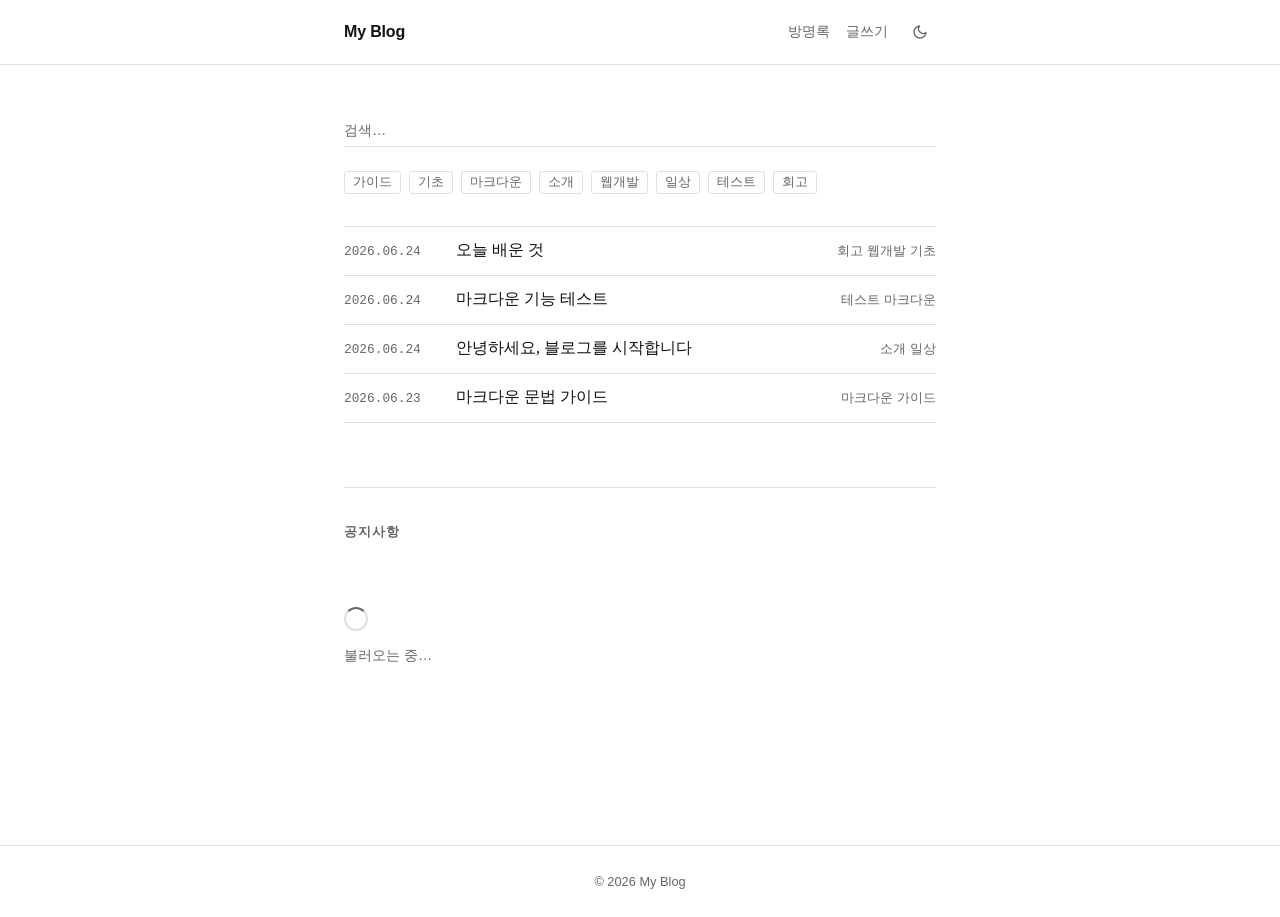
<file: index.html>
<!DOCTYPE html>
<html lang="ko">
<head>
  <meta charset="UTF-8">
  <meta name="viewport" content="width=device-width, initial-scale=1.0">
  <title>My Blog</title>
  <link rel="stylesheet" href="css/base.css">
  <link rel="stylesheet" href="css/layout.css">
  <link rel="stylesheet" href="css/components.css">
  <link rel="stylesheet" href="css/announcements.css">
</head>
<body>

  <header class="site-header">
    <div class="header-inner">
      <a href="index.html" class="site-title">My Blog</a>
      <div class="header-actions">
        <a href="guestbook.html" class="header-link">방명록</a>
        <a href="write.html" class="header-link">글쓰기</a>
        <button id="theme-toggle" class="theme-toggle" aria-label="테마 전환"></button>
      </div>
    </div>
  </header>

  <main>
    <div class="page-container">

      <div class="search-box">
        <input
          id="search-input"
          class="search-input"
          type="search"
          placeholder="검색…"
          autocomplete="off"
          spellcheck="false"
        >
      </div>

      <div id="tag-filter" class="tag-filter"></div>

      <div id="post-list">
        <div class="state-loading">
          <div class="spinner"></div>
          불러오는 중…
        </div>
      </div>

      <section class="announcements" id="announcements">
        <h2 class="announcements-title">공지사항</h2>
        <div id="ann-list">
          <div class="state-loading">
            <div class="spinner"></div>
            불러오는 중…
          </div>
        </div>
        <nav class="ann-pager" id="ann-pager" aria-label="공지사항 페이지"></nav>
      </section>

    </div>
  </main>

  <footer class="site-footer">
    © 2026 My Blog
  </footer>

  <script type="module" src="js/main.js"></script>
  <script type="module" src="js/announcements.js"></script>
</body>
</html>
</file>
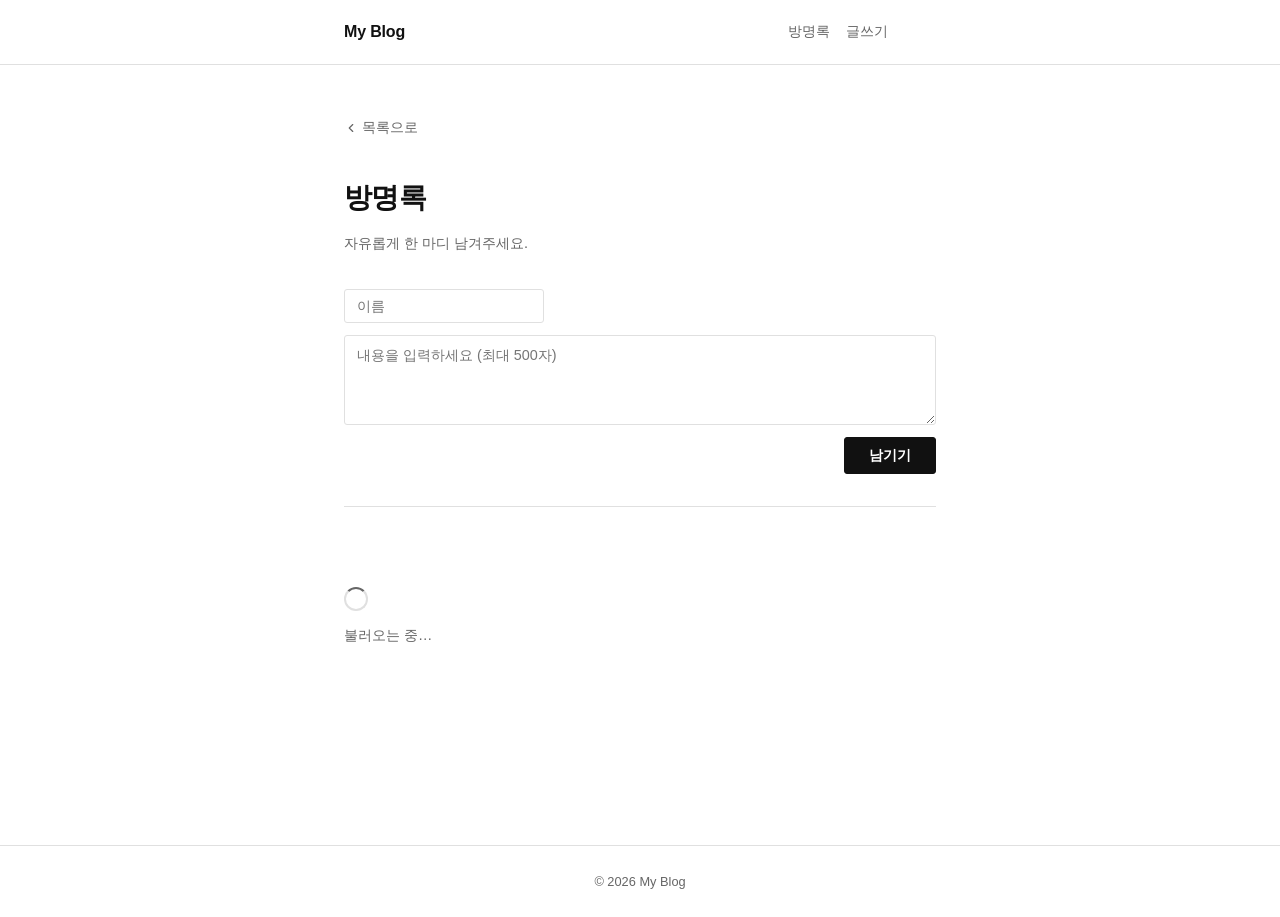
<file: guestbook.html>
<!DOCTYPE html>
<html lang="ko">
<head>
  <meta charset="UTF-8">
  <meta name="viewport" content="width=device-width, initial-scale=1.0">
  <title>방명록 — My Blog</title>
  <link rel="stylesheet" href="css/base.css">
  <link rel="stylesheet" href="css/layout.css">
  <link rel="stylesheet" href="css/components.css">
  <link rel="stylesheet" href="css/guestbook.css">
</head>
<body>

  <header class="site-header">
    <div class="header-inner">
      <a href="index.html" class="site-title">My Blog</a>
      <div class="header-actions">
        <a href="guestbook.html" class="header-link">방명록</a>
        <a href="write.html" class="header-link">글쓰기</a>
        <button id="theme-toggle" class="theme-toggle" aria-label="테마 전환"></button>
      </div>
    </div>
  </header>

  <main>
    <div class="page-container">

      <a href="index.html" class="back-link">
        <svg viewBox="0 0 24 24"><polyline points="15 18 9 12 15 6"/></svg>
        목록으로
      </a>

      <h1 style="font-size:1.75rem; font-weight:700; letter-spacing:-0.02em; margin-bottom:var(--space-2);">방명록</h1>
      <p style="color:var(--color-text-muted); font-family:var(--font-sans); font-size:var(--font-size-sm); margin-bottom:var(--space-8);">
        자유롭게 한 마디 남겨주세요.
      </p>

      <form class="gb-form" id="gb-form">
        <div class="gb-name-field">
          <input id="gb-name" type="text" placeholder="이름" maxlength="40" autocomplete="off">
        </div>
        <textarea id="gb-message" placeholder="내용을 입력하세요 (최대 500자)" maxlength="500"></textarea>
        <div class="gb-form-row">
          <span class="gb-status" id="gb-status"></span>
          <button type="submit" class="gb-submit" id="gb-submit">남기기</button>
        </div>
      </form>

      <div id="gb-list">
        <div class="state-loading">
          <div class="spinner"></div>
          불러오는 중…
        </div>
      </div>

    </div>
  </main>

  <footer class="site-footer">
    © 2026 My Blog
  </footer>

  <script type="module" src="js/guestbook.js"></script>
</body>
</html>
</file>
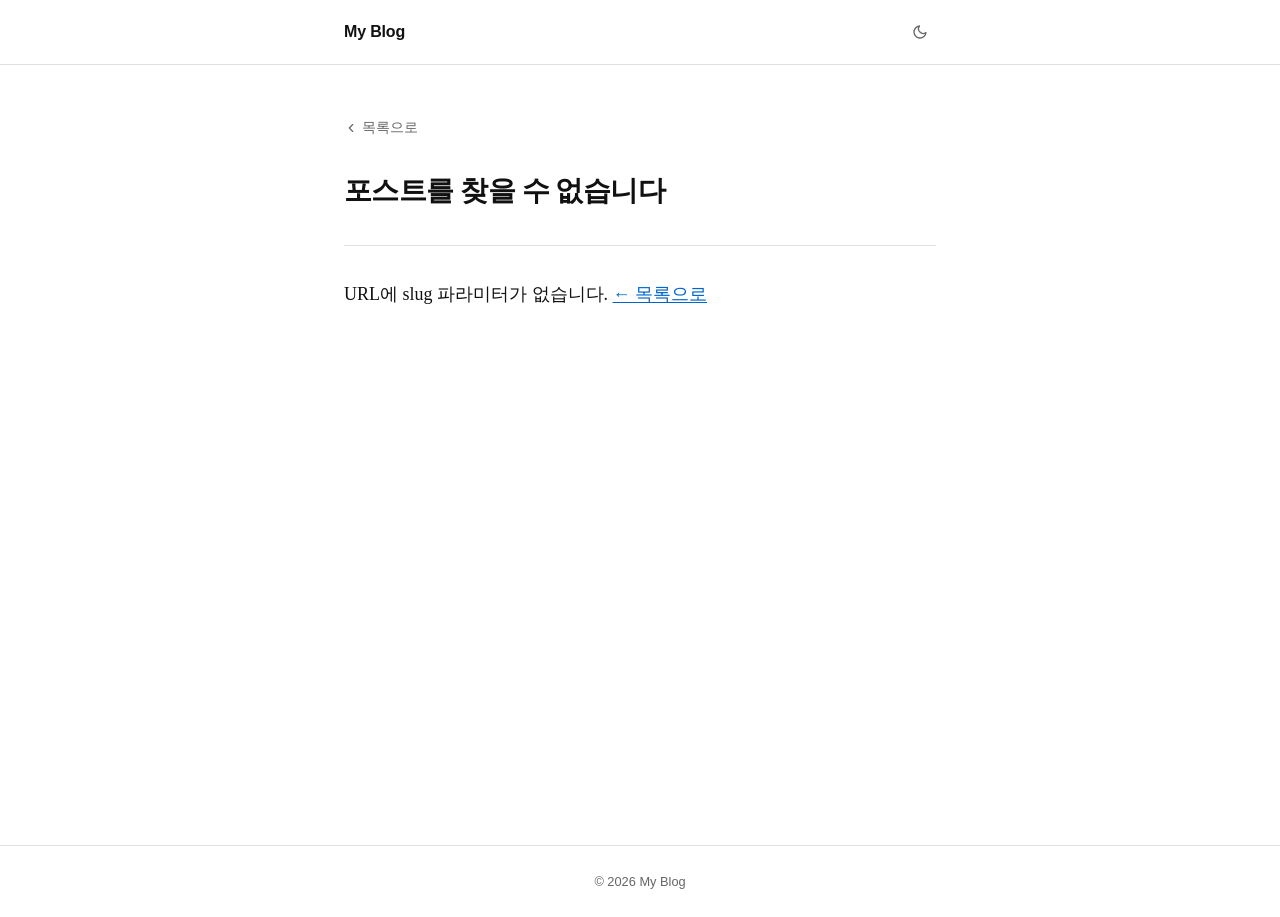
<file: post.html>
<!DOCTYPE html>
<html lang="ko">
<head>
  <meta charset="UTF-8">
  <meta name="viewport" content="width=device-width, initial-scale=1.0">
  <title>My Blog</title>
  <link rel="stylesheet" href="css/base.css">
  <link rel="stylesheet" href="css/layout.css">
  <link rel="stylesheet" href="css/components.css">
  <link rel="stylesheet" href="css/post.css">
</head>
<body>

  <div class="progress-bar" id="progress-bar"></div>

  <header class="site-header">
    <div class="header-inner">
      <a href="index.html" class="site-title">My Blog</a>
      <button id="theme-toggle" class="theme-toggle" aria-label="테마 전환"></button>
    </div>
  </header>

  <main>
    <div class="page-container">

      <a href="index.html" class="back-link">
        <svg viewBox="0 0 24 24"><polyline points="15 18 9 12 15 6"/></svg>
        목록으로
      </a>

      <article>
        <header class="post-header">
          <h1 id="post-title"> </h1>
          <div class="post-header-meta" id="post-meta"></div>
        </header>

        <div id="toc-wrap"></div>

        <div class="post-body" id="post-body">
          <div class="state-loading">
            <div class="spinner"></div>
            불러오는 중…
          </div>
        </div>
      </article>

    </div>
  </main>

  <footer class="site-footer">
    © 2026 My Blog
  </footer>

  <script type="module" src="js/post.js"></script>
</body>
</html>
</file>
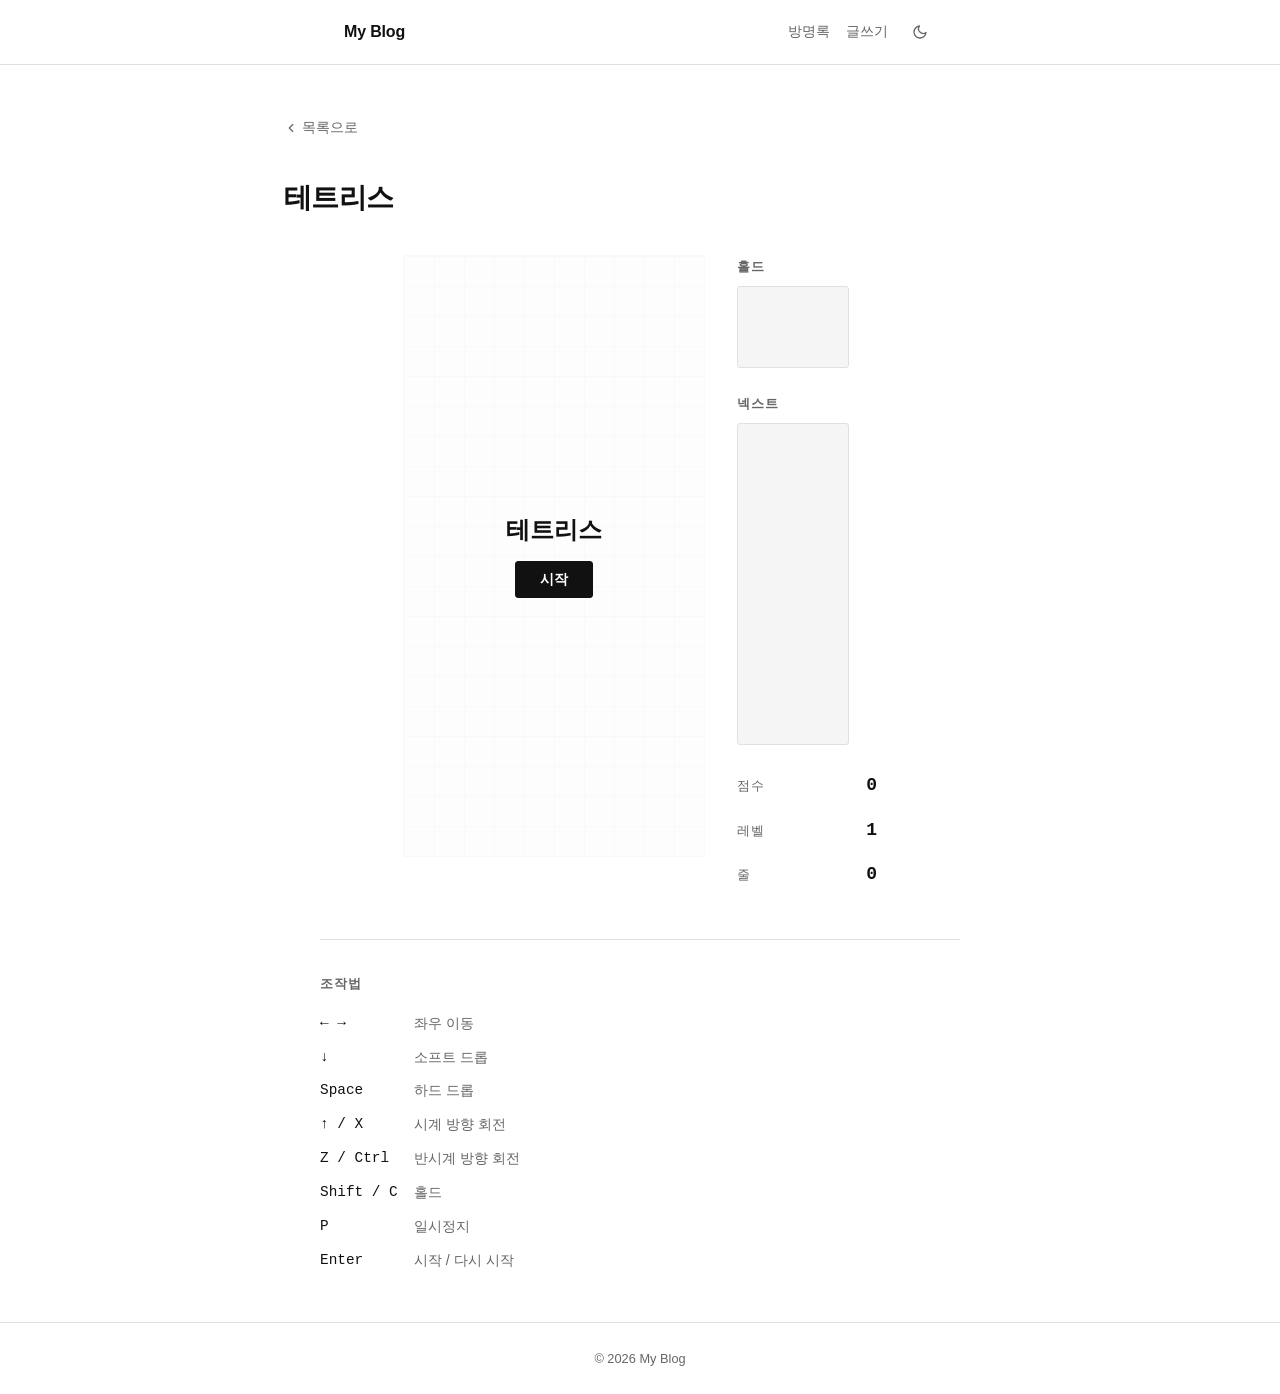
<file: tetris.html>
<!DOCTYPE html>
<html lang="ko">
<head>
  <meta charset="UTF-8">
  <meta name="viewport" content="width=device-width, initial-scale=1.0">
  <title>테트리스 — My Blog</title>
  <link rel="stylesheet" href="css/base.css">
  <link rel="stylesheet" href="css/layout.css">
  <link rel="stylesheet" href="css/components.css">
  <link rel="stylesheet" href="css/tetris.css">
</head>
<body>

  <header class="site-header">
    <div class="header-inner">
      <a href="index.html" class="site-title">My Blog</a>
      <div class="header-actions">
        <a href="guestbook.html" class="header-link">방명록</a>
        <a href="write.html" class="header-link">글쓰기</a>
        <button id="theme-toggle" class="theme-toggle" aria-label="테마 전환"></button>
      </div>
    </div>
  </header>

  <main>
    <div class="page-container" style="max-width: 760px;">

      <a href="index.html" class="back-link">
        <svg viewBox="0 0 24 24"><polyline points="15 18 9 12 15 6"/></svg>
        목록으로
      </a>

      <h1 style="font-size:1.75rem; font-weight:700; letter-spacing:-0.02em; margin-bottom:var(--space-8);">테트리스</h1>

      <div class="tetris-wrap">
        <div class="tetris-board-area">
          <canvas id="board"></canvas>
          <div class="tetris-overlay" id="overlay">
            <div class="tetris-overlay-text" id="overlay-text">테트리스</div>
            <button class="tetris-btn" id="start-btn">시작</button>
          </div>
        </div>

        <aside class="tetris-side">
          <div>
            <div class="tetris-panel-title">홀드</div>
            <canvas id="hold" width="110" height="80"></canvas>
          </div>
          <div>
            <div class="tetris-panel-title">넥스트</div>
            <canvas id="next" width="110" height="320"></canvas>
          </div>
          <div class="tetris-stats">
            <div class="tetris-stat">
              <span class="tetris-stat-label">점수</span>
              <span class="tetris-stat-value" id="score">0</span>
            </div>
            <div class="tetris-stat">
              <span class="tetris-stat-label">레벨</span>
              <span class="tetris-stat-value" id="level">1</span>
            </div>
            <div class="tetris-stat">
              <span class="tetris-stat-label">줄</span>
              <span class="tetris-stat-value" id="lines">0</span>
            </div>
          </div>
        </aside>
      </div>

      <section class="tetris-controls">
        <h2>조작법</h2>
        <dl>
          <dt>← →</dt><dd>좌우 이동</dd>
          <dt>↓</dt><dd>소프트 드롭</dd>
          <dt>Space</dt><dd>하드 드롭</dd>
          <dt>↑ / X</dt><dd>시계 방향 회전</dd>
          <dt>Z / Ctrl</dt><dd>반시계 방향 회전</dd>
          <dt>Shift / C</dt><dd>홀드</dd>
          <dt>P</dt><dd>일시정지</dd>
          <dt>Enter</dt><dd>시작 / 다시 시작</dd>
        </dl>
      </section>

    </div>
  </main>

  <footer class="site-footer">
    © 2026 My Blog
  </footer>

  <script type="module" src="js/tetris.js"></script>
</body>
</html>
</file>
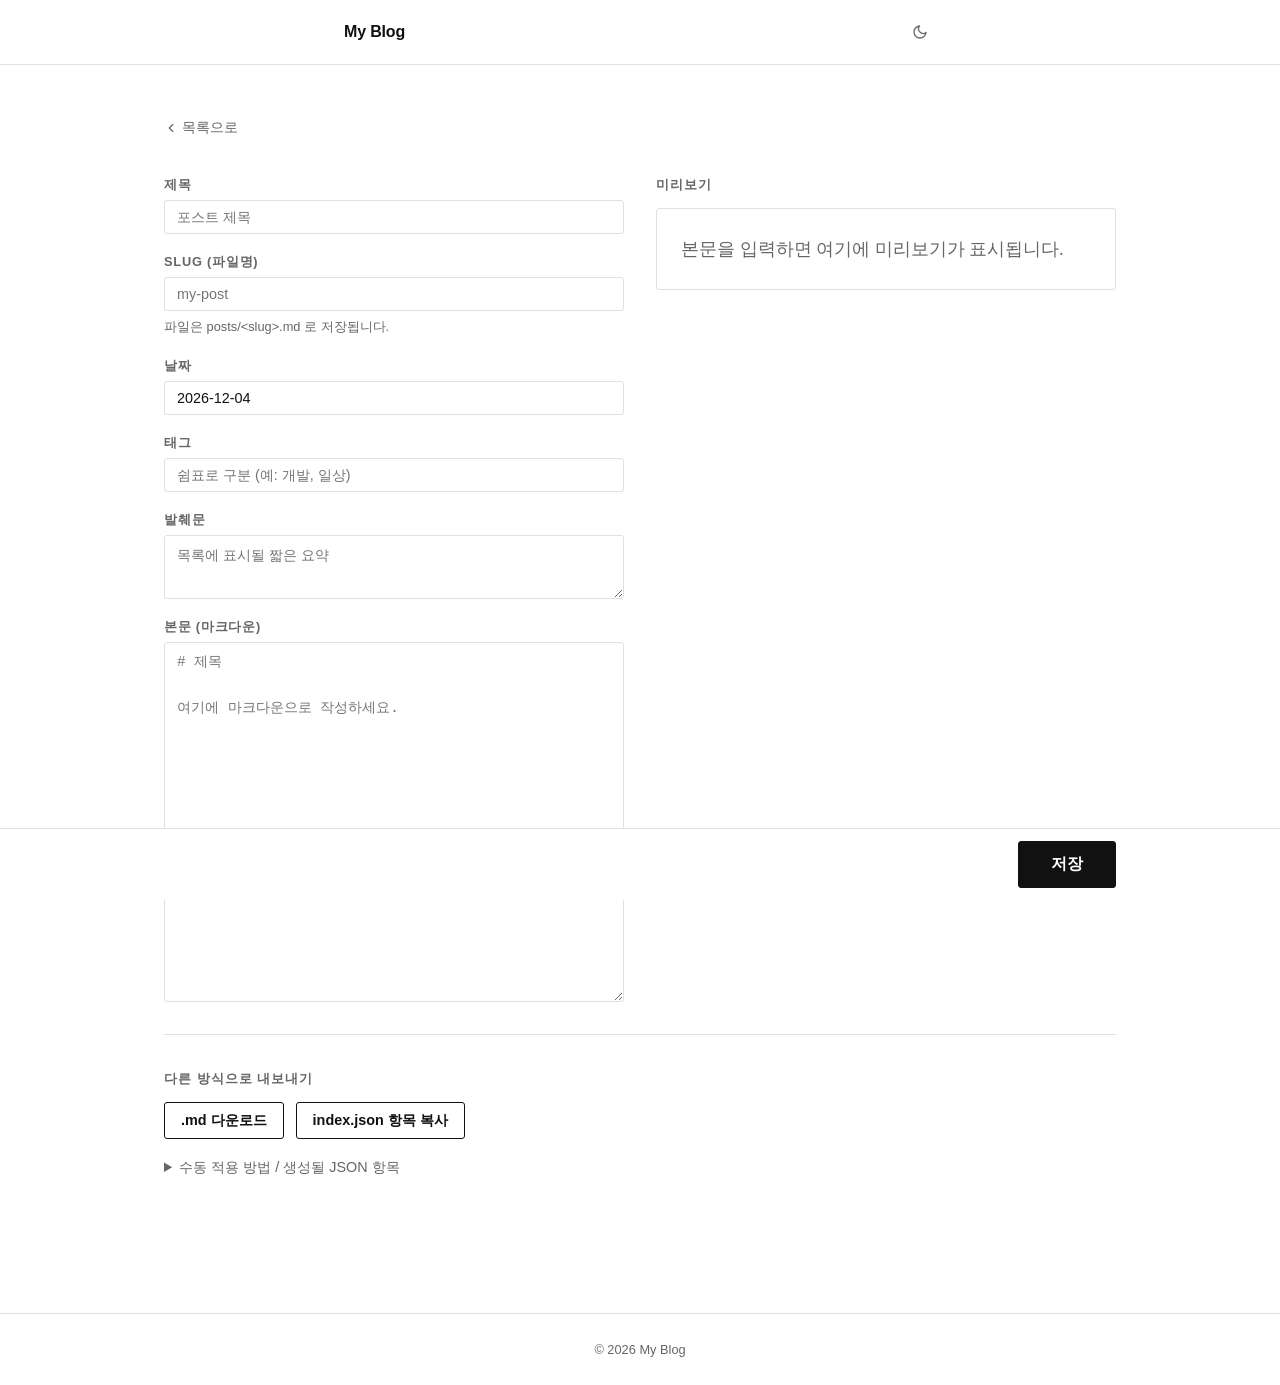
<file: write.html>
<!DOCTYPE html>
<html lang="ko">
<head>
  <meta charset="UTF-8">
  <meta name="viewport" content="width=device-width, initial-scale=1.0">
  <title>글쓰기 — My Blog</title>
  <link rel="stylesheet" href="css/base.css">
  <link rel="stylesheet" href="css/layout.css">
  <link rel="stylesheet" href="css/components.css">
  <link rel="stylesheet" href="css/post.css">
  <link rel="stylesheet" href="css/write.css">
</head>
<body>

  <header class="site-header">
    <div class="header-inner">
      <a href="index.html" class="site-title">My Blog</a>
      <button id="theme-toggle" class="theme-toggle" aria-label="테마 전환"></button>
    </div>
  </header>

  <main>
    <div class="page-container" style="max-width: 1000px;">

      <a href="index.html" class="back-link">
        <svg viewBox="0 0 24 24"><polyline points="15 18 9 12 15 6"/></svg>
        목록으로
      </a>

      <div class="write-layout">

        <form class="write-form" id="write-form" onsubmit="return false">
          <div class="field">
            <label for="f-title">제목</label>
            <input id="f-title" type="text" placeholder="포스트 제목">
          </div>

          <div class="field">
            <label for="f-slug">Slug (파일명)</label>
            <input id="f-slug" type="text" placeholder="my-post">
            <span class="field-hint">파일은 posts/&lt;slug&gt;.md 로 저장됩니다.</span>
          </div>

          <div class="field">
            <label for="f-date">날짜</label>
            <input id="f-date" type="text" placeholder="YYYY-MM-DD">
          </div>

          <div class="field">
            <label for="f-tags">태그</label>
            <input id="f-tags" type="text" placeholder="쉼표로 구분 (예: 개발, 일상)">
          </div>

          <div class="field">
            <label for="f-excerpt">발췌문</label>
            <textarea id="f-excerpt" rows="2" placeholder="목록에 표시될 짧은 요약"></textarea>
          </div>

          <div class="field">
            <label for="f-body">본문 (마크다운)</label>
            <textarea id="f-body" placeholder="# 제목&#10;&#10;여기에 마크다운으로 작성하세요."></textarea>
          </div>
        </form>

        <div class="write-preview">
          <div class="panel-title">미리보기</div>
          <div class="preview-box post-body" id="preview"></div>
        </div>

      </div>

      <section class="export-section">
        <div class="panel-title">다른 방식으로 내보내기</div>
        <div class="export-actions">
          <button class="btn secondary" id="btn-download">.md 다운로드</button>
          <button class="btn secondary" id="btn-copy">index.json 항목 복사</button>
        </div>

        <details class="export-details">
          <summary>수동 적용 방법 / 생성될 JSON 항목</summary>
          <pre class="json-out" id="json-out"></pre>
          <div class="export-help">
            <p><strong>저장</strong>(권장, Chrome·Edge): 처음 한 번 블로그 루트 폴더(<code>my-blog</code>)를 선택하면 이후 <strong>저장</strong> 버튼 한 번으로 <code>posts/&lt;slug&gt;.md</code> 작성과 <code>posts/index.json</code> 갱신이 자동 처리됩니다.</p>
            <p><strong>수동</strong>: <code>.md 다운로드</code>한 파일을 <code>posts/</code>에 넣고, 위 JSON을 <code>posts/index.json</code> 배열 맨 앞에 추가합니다.</p>
          </div>
        </details>
      </section>

    </div>
  </main>

  <!-- 항상 보이는 저장 바 -->
  <div class="action-bar">
    <div class="action-bar-inner">
      <span class="save-status" id="save-status"></span>
      <button class="btn" id="btn-save-direct">저장</button>
    </div>
  </div>

  <footer class="site-footer">
    © 2026 My Blog
  </footer>

  <script type="module" src="js/write.js"></script>
</body>
</html>
</file>
<file: css/base.css>
*, *::before, *::after {
  box-sizing: border-box;
  margin: 0;
  padding: 0;
}

:root {
  --color-bg: #ffffff;
  --color-surface: #f5f5f5;
  --color-border: #e0e0e0;
  --color-text: #111111;
  --color-text-muted: #666666;
  --color-accent: #0066cc;
  --color-code-bg: #f5f5f5;
  --color-blockquote-border: #cccccc;
  --color-progress: #0066cc;

  --font-serif: Georgia, 'Times New Roman', Times, serif;
  --font-sans: -apple-system, BlinkMacSystemFont, 'Segoe UI', Roboto, Helvetica, Arial, sans-serif;
  --font-mono: 'SFMono-Regular', Consolas, 'Liberation Mono', Menlo, monospace;

  --font-size-base: 1.125rem;
  --font-size-sm: 0.9rem;
  --font-size-xs: 0.8rem;
  --line-height: 1.8;

  --space-1: 0.25rem;
  --space-2: 0.5rem;
  --space-3: 0.75rem;
  --space-4: 1rem;
  --space-6: 1.5rem;
  --space-8: 2rem;
  --space-12: 3rem;
  --space-16: 4rem;

  --radius: 3px;
  --transition: 150ms ease;
}

[data-theme="dark"] {
  --color-bg: #111111;
  --color-surface: #1c1c1c;
  --color-border: #333333;
  --color-text: #dddddd;
  --color-text-muted: #888888;
  --color-accent: #6699ff;
  --color-code-bg: #1c1c1c;
  --color-blockquote-border: #444444;
  --color-progress: #6699ff;
}

html {
  font-size: 16px;
  scroll-behavior: smooth;
}

body {
  font-family: var(--font-serif);
  font-size: var(--font-size-base);
  line-height: var(--line-height);
  color: var(--color-text);
  background-color: var(--color-bg);
  transition: background-color var(--transition), color var(--transition);
  -webkit-font-smoothing: antialiased;
}

a {
  color: var(--color-accent);
  text-decoration: none;
  transition: opacity var(--transition);
}

a:hover {
  opacity: 0.75;
}

img {
  max-width: 100%;
  height: auto;
  display: block;
}
</file>
<file: css/layout.css>
/* 읽기 진행바 */
.progress-bar {
  position: fixed;
  top: 0;
  left: 0;
  width: 0%;
  height: 2px;
  background: var(--color-progress);
  z-index: 200;
  transition: width 80ms linear;
}

/* 헤더 */
.site-header {
  border-bottom: 1px solid var(--color-border);
  transition: border-color var(--transition);
}

.header-inner {
  max-width: 640px;
  margin: 0 auto;
  padding: var(--space-4) var(--space-6);
  display: flex;
  align-items: center;
  justify-content: space-between;
}

.site-title {
  font-family: var(--font-sans);
  font-size: 1rem;
  font-weight: 700;
  color: var(--color-text);
  letter-spacing: -0.01em;
}

.site-title:hover {
  opacity: 0.7;
  color: var(--color-text);
}

.header-actions {
  display: flex;
  align-items: center;
  gap: var(--space-4);
}

.header-link {
  font-family: var(--font-sans);
  font-size: var(--font-size-sm);
  color: var(--color-text-muted);
}

.header-link:hover {
  color: var(--color-text);
  opacity: 1;
}

/* 메인 */
main {
  min-height: calc(100vh - 120px);
}

.page-container {
  max-width: 640px;
  margin: 0 auto;
  padding: var(--space-12) var(--space-6);
}

/* 푸터 */
.site-footer {
  border-top: 1px solid var(--color-border);
  padding: var(--space-6);
  text-align: center;
  color: var(--color-text-muted);
  font-family: var(--font-sans);
  font-size: var(--font-size-xs);
  transition: border-color var(--transition);
}

.site-footer a {
  color: var(--color-text-muted);
}

@media (max-width: 600px) {
  .header-inner,
  .page-container {
    padding-left: var(--space-4);
    padding-right: var(--space-4);
  }
}
</file>
<file: css/components.css>
/* 테마 토글 버튼 */
.theme-toggle {
  display: flex;
  align-items: center;
  justify-content: center;
  width: 2rem;
  height: 2rem;
  border: none;
  background: none;
  color: var(--color-text-muted);
  cursor: pointer;
  transition: color var(--transition);
  border-radius: var(--radius);
}

.theme-toggle:hover {
  color: var(--color-text);
}

.theme-toggle svg {
  width: 1rem;
  height: 1rem;
  stroke: currentColor;
  fill: none;
  stroke-width: 2;
  stroke-linecap: round;
  stroke-linejoin: round;
}

/* 검색창 */
.search-box {
  width: 100%;
  margin-bottom: var(--space-6);
}

.search-input {
  width: 100%;
  padding: var(--space-2) 0;
  font-family: var(--font-sans);
  font-size: var(--font-size-sm);
  color: var(--color-text);
  background: transparent;
  border: none;
  border-bottom: 1px solid var(--color-border);
  outline: none;
  transition: border-color var(--transition);
}

.search-input::placeholder {
  color: var(--color-text-muted);
}

.search-input:focus {
  border-bottom-color: var(--color-text);
}

/* 태그 필터 */
.tag-filter {
  display: flex;
  flex-wrap: wrap;
  gap: var(--space-2);
  margin-bottom: var(--space-8);
}

.tag-btn {
  font-family: var(--font-sans);
  font-size: var(--font-size-xs);
  padding: 2px var(--space-2);
  border: 1px solid var(--color-border);
  border-radius: var(--radius);
  background: transparent;
  color: var(--color-text-muted);
  cursor: pointer;
  transition: border-color var(--transition), color var(--transition), background var(--transition);
}

.tag-btn:hover,
.tag-btn.active {
  border-color: var(--color-text);
  color: var(--color-text);
  background: var(--color-surface);
}

/* 포스트 목록 — 심플 라인 */
.post-list {
  display: flex;
  flex-direction: column;
}

.post-item {
  display: flex;
  align-items: baseline;
  gap: var(--space-4);
  padding: var(--space-3) 0;
  border-bottom: 1px solid var(--color-border);
  text-decoration: none;
  color: var(--color-text);
  transition: opacity var(--transition);
}

.post-item:first-child {
  border-top: 1px solid var(--color-border);
}

.post-item:hover {
  opacity: 0.7;
}

.post-item-date {
  flex-shrink: 0;
  font-family: var(--font-mono);
  font-size: var(--font-size-xs);
  color: var(--color-text-muted);
  width: 6rem;
}

.post-item-title {
  font-size: 1rem;
  line-height: 1.4;
}

.post-item-tags {
  display: flex;
  gap: var(--space-1);
  flex-wrap: wrap;
  margin-left: auto;
  flex-shrink: 0;
}

.tag {
  font-family: var(--font-sans);
  font-size: var(--font-size-xs);
  color: var(--color-text-muted);
}

/* 상태 메시지 */
.state-empty,
.state-error,
.state-loading {
  padding: var(--space-12) 0;
  color: var(--color-text-muted);
  font-family: var(--font-sans);
  font-size: var(--font-size-sm);
}

.state-loading .spinner {
  width: 1.5rem;
  height: 1.5rem;
  border: 2px solid var(--color-border);
  border-top-color: var(--color-text-muted);
  border-radius: 50%;
  animation: spin 0.7s linear infinite;
  margin-bottom: var(--space-3);
}

@keyframes spin {
  to { transform: rotate(360deg); }
}

/* 뒤로가기 링크 */
.back-link {
  display: inline-flex;
  align-items: center;
  gap: var(--space-1);
  font-family: var(--font-sans);
  font-size: var(--font-size-sm);
  color: var(--color-text-muted);
  margin-bottom: var(--space-8);
}

.back-link:hover {
  color: var(--color-text);
  opacity: 1;
}

.back-link svg {
  width: 0.875rem;
  height: 0.875rem;
  stroke: currentColor;
  fill: none;
  stroke-width: 2;
  stroke-linecap: round;
  stroke-linejoin: round;
}

/* 포스트 헤더 */
.post-header {
  margin-bottom: var(--space-8);
  padding-bottom: var(--space-6);
  border-bottom: 1px solid var(--color-border);
}

.post-header h1 {
  font-family: var(--font-serif);
  font-size: 1.75rem;
  font-weight: 700;
  line-height: 1.3;
  letter-spacing: -0.02em;
  margin-bottom: var(--space-3);
}

.post-header-meta {
  font-family: var(--font-sans);
  font-size: var(--font-size-xs);
  color: var(--color-text-muted);
  display: flex;
  gap: var(--space-3);
  align-items: center;
  flex-wrap: wrap;
}

/* TOC */
.toc {
  margin-bottom: var(--space-8);
  padding: var(--space-4) var(--space-6);
  border-left: 2px solid var(--color-border);
  transition: border-color var(--transition);
}

.toc-toggle {
  display: none;
  align-items: center;
  justify-content: space-between;
  width: 100%;
  background: none;
  border: none;
  cursor: pointer;
  color: var(--color-text-muted);
  font-family: var(--font-sans);
  font-size: var(--font-size-sm);
  font-weight: 600;
  padding: 0;
  margin-bottom: var(--space-3);
}

.toc-title {
  font-family: var(--font-sans);
  font-size: var(--font-size-xs);
  font-weight: 600;
  text-transform: uppercase;
  letter-spacing: 0.08em;
  color: var(--color-text-muted);
  margin-bottom: var(--space-3);
}

.toc-list {
  list-style: none;
  display: flex;
  flex-direction: column;
  gap: var(--space-1);
}

.toc-list a {
  font-family: var(--font-sans);
  font-size: var(--font-size-sm);
  color: var(--color-text-muted);
  text-decoration: none;
  transition: color var(--transition);
  display: block;
  line-height: 1.5;
}

.toc-list a:hover,
.toc-list a.active {
  color: var(--color-text);
  opacity: 1;
}

.toc-list li.toc-h3 {
  padding-left: var(--space-4);
}

/* 모바일: TOC 접기/펼치기 */
@media (max-width: 600px) {
  .toc-toggle {
    display: flex;
  }

  .toc-content {
    display: none;
  }

  .toc.open .toc-content {
    display: block;
  }

  .toc-title {
    display: none;
  }

  .post-item {
    flex-wrap: wrap;
    gap: var(--space-1);
  }

  .post-item-date {
    width: auto;
  }

  .post-item-tags {
    margin-left: 0;
    width: 100%;
  }
}
</file>
<file: css/announcements.css>
/* 공지사항 섹션 (홈 하단) */
.announcements {
  margin-top: var(--space-16);
  padding-top: var(--space-8);
  border-top: 1px solid var(--color-border);
}

.announcements-title {
  font-family: var(--font-sans);
  font-size: var(--font-size-xs);
  font-weight: 600;
  text-transform: uppercase;
  letter-spacing: 0.08em;
  color: var(--color-text-muted);
  margin-bottom: var(--space-4);
}

/* 공지 목록 */
.ann-item {
  display: flex;
  align-items: baseline;
  gap: var(--space-4);
  padding: var(--space-4) 0;
  border-bottom: 1px solid var(--color-border);
}

.ann-item:first-child {
  border-top: 1px solid var(--color-border);
}

.ann-item-main {
  flex: 1;
  min-width: 0;
}

.ann-item-title {
  display: block;
  font-family: var(--font-sans);
  font-weight: 600;
  font-size: 1rem;
  color: var(--color-text);
  margin-bottom: var(--space-1);
}

.ann-item-content {
  font-family: var(--font-sans);
  font-size: var(--font-size-sm);
  line-height: 1.6;
  color: var(--color-text-muted);
}

.ann-item-date {
  flex-shrink: 0;
  font-family: var(--font-mono);
  font-size: var(--font-size-xs);
  color: var(--color-text-muted);
}

/* 페이지네이션 */
.ann-pager {
  display: flex;
  justify-content: center;
  gap: var(--space-2);
  margin-top: var(--space-6);
}

.ann-page-btn {
  min-width: 2rem;
  height: 2rem;
  padding: 0 var(--space-2);
  font-family: var(--font-sans);
  font-size: var(--font-size-sm);
  color: var(--color-text-muted);
  background: transparent;
  border: 1px solid var(--color-border);
  border-radius: var(--radius);
  cursor: pointer;
  transition: border-color var(--transition), color var(--transition), background var(--transition);
}

.ann-page-btn:hover:not(:disabled) {
  border-color: var(--color-text);
  color: var(--color-text);
}

.ann-page-btn.active {
  border-color: var(--color-text);
  background: var(--color-text);
  color: var(--color-bg);
}

.ann-page-btn:disabled {
  opacity: 0.4;
  cursor: default;
}

@media (max-width: 600px) {
  .ann-item {
    flex-direction: column;
    gap: var(--space-1);
  }
  .ann-item-date {
    order: -1;
  }
}
</file>
<file: css/guestbook.css>
/* 방명록 작성 폼 */
.gb-form {
  display: flex;
  flex-direction: column;
  gap: var(--space-3);
  margin-bottom: var(--space-8);
  padding-bottom: var(--space-8);
  border-bottom: 1px solid var(--color-border);
}

.gb-form input,
.gb-form textarea {
  width: 100%;
  font-family: var(--font-sans);
  font-size: var(--font-size-sm);
  color: var(--color-text);
  background: var(--color-bg);
  border: 1px solid var(--color-border);
  border-radius: var(--radius);
  padding: var(--space-2) var(--space-3);
  outline: none;
  transition: border-color var(--transition);
}

.gb-form input:focus,
.gb-form textarea:focus {
  border-color: var(--color-text);
}

.gb-form textarea {
  resize: vertical;
  min-height: 90px;
  line-height: 1.6;
}

.gb-form-row {
  display: flex;
  align-items: center;
  justify-content: space-between;
  gap: var(--space-4);
}

.gb-name-field {
  max-width: 200px;
}

.gb-status {
  font-family: var(--font-sans);
  font-size: var(--font-size-xs);
  color: var(--color-text-muted);
  margin-right: auto;
}

.gb-submit {
  font-family: var(--font-sans);
  font-size: var(--font-size-sm);
  font-weight: 600;
  padding: var(--space-2) var(--space-6);
  border: 1px solid var(--color-text);
  border-radius: var(--radius);
  background: var(--color-text);
  color: var(--color-bg);
  cursor: pointer;
  transition: opacity var(--transition);
  flex-shrink: 0;
}

.gb-submit:hover { opacity: 0.8; }
.gb-submit:disabled { opacity: 0.5; cursor: default; }

/* 방명록 목록 */
.gb-entry {
  padding: var(--space-4) 0;
  border-bottom: 1px solid var(--color-border);
}

.gb-entry-head {
  display: flex;
  align-items: baseline;
  gap: var(--space-3);
  margin-bottom: var(--space-2);
}

.gb-entry-name {
  font-family: var(--font-sans);
  font-weight: 600;
  font-size: var(--font-size-sm);
  color: var(--color-text);
}

.gb-entry-date {
  font-family: var(--font-mono);
  font-size: var(--font-size-xs);
  color: var(--color-text-muted);
}

.gb-entry-message {
  font-size: var(--font-size-base);
  line-height: 1.7;
  color: var(--color-text);
  white-space: pre-wrap;
  word-break: break-word;
}

@media (max-width: 600px) {
  .gb-name-field {
    max-width: none;
  }
}
</file>
<file: css/post.css>
.post-body {
  font-family: var(--font-serif);
  font-size: var(--font-size-base);
  line-height: var(--line-height);
  color: var(--color-text);
}

.post-body > * + * {
  margin-top: 1.5em;
}

/* 제목 */
.post-body h1,
.post-body h2,
.post-body h3,
.post-body h4,
.post-body h5,
.post-body h6 {
  font-family: var(--font-serif);
  font-weight: 700;
  line-height: 1.3;
  margin-top: 2.5em;
  margin-bottom: 0.5em;
  color: var(--color-text);
  scroll-margin-top: 2rem;
}

.post-body h2 {
  font-size: 1.375rem;
  letter-spacing: -0.01em;
  border-bottom: 1px solid var(--color-border);
  padding-bottom: 0.3em;
}

.post-body h3 { font-size: 1.15rem; }
.post-body h4 { font-size: 1rem; }
.post-body h5,
.post-body h6 {
  font-size: 0.9rem;
  color: var(--color-text-muted);
}

/* 단락 */
.post-body p {
  line-height: var(--line-height);
}

/* 링크 */
.post-body a {
  color: var(--color-accent);
  text-decoration: underline;
  text-underline-offset: 2px;
}

.post-body a:hover {
  opacity: 0.75;
}

/* 강조 */
.post-body strong { font-weight: 700; }
.post-body em { font-style: italic; }

/* 인라인 코드 */
.post-body code {
  font-family: var(--font-mono);
  font-size: 0.85em;
  padding: 0.1em 0.35em;
  background: var(--color-code-bg);
  border-radius: var(--radius);
  border: 1px solid var(--color-border);
}

/* 코드 블록 */
.post-body pre {
  background: var(--color-code-bg);
  border: 1px solid var(--color-border);
  border-radius: var(--radius);
  padding: var(--space-4) var(--space-6);
  overflow-x: auto;
  position: relative;
}

.post-body pre code {
  background: none;
  border: none;
  padding: 0;
  font-size: var(--font-size-sm);
  line-height: 1.65;
  color: var(--color-text);
}

.code-lang {
  position: absolute;
  top: var(--space-2);
  right: var(--space-3);
  font-size: 0.7rem;
  color: var(--color-text-muted);
  font-family: var(--font-mono);
  text-transform: uppercase;
  letter-spacing: 0.05em;
}

/* 블록 인용 */
.post-body blockquote {
  border-left: 2px solid var(--color-blockquote-border);
  padding: 0 var(--space-6);
  color: var(--color-text-muted);
  font-style: italic;
}

.post-body blockquote p {
  margin-top: 0;
}

/* 목록 */
.post-body ul,
.post-body ol {
  padding-left: 1.5em;
}

.post-body li {
  margin-top: 0.3em;
}

/* 수평선 */
.post-body hr {
  border: none;
  border-top: 1px solid var(--color-border);
  margin: var(--space-12) 0;
}

/* 이미지 */
.post-body img {
  border-radius: var(--radius);
}

/* 표 */
.post-body table {
  width: 100%;
  border-collapse: collapse;
  font-size: var(--font-size-sm);
  font-family: var(--font-sans);
  display: block;
  overflow-x: auto;
}

.post-body th,
.post-body td {
  padding: var(--space-2) var(--space-3);
  text-align: left;
  border-bottom: 1px solid var(--color-border);
}

.post-body th {
  font-weight: 600;
  color: var(--color-text-muted);
  font-size: var(--font-size-xs);
  text-transform: uppercase;
  letter-spacing: 0.05em;
  border-bottom: 2px solid var(--color-border);
}

@media (max-width: 600px) {
  .post-body pre {
    padding: var(--space-3) var(--space-4);
    border-left: none;
    border-right: none;
    border-radius: 0;
    margin-left: calc(-1 * var(--space-4));
    margin-right: calc(-1 * var(--space-4));
  }

  .post-body h2 { font-size: 1.25rem; }
  .post-body h3 { font-size: 1.1rem; }
}
</file>
<file: css/tetris.css>
.tetris-wrap {
  display: flex;
  gap: var(--space-8);
  justify-content: center;
  align-items: flex-start;
  flex-wrap: wrap;
}

.tetris-board-area {
  position: relative;
}

#board {
  display: block;
  background: var(--color-surface);
  border: 1px solid var(--color-border);
  border-radius: var(--radius);
  transition: background-color var(--transition), border-color var(--transition);
}

/* 오버레이 (시작/일시정지/게임오버) */
.tetris-overlay {
  position: absolute;
  inset: 0;
  display: flex;
  flex-direction: column;
  align-items: center;
  justify-content: center;
  gap: var(--space-4);
  background: color-mix(in srgb, var(--color-bg) 82%, transparent);
  border-radius: var(--radius);
  text-align: center;
}

.tetris-overlay.hidden { display: none; }

.tetris-overlay-text {
  font-family: var(--font-sans);
  font-size: 1.5rem;
  font-weight: 700;
  color: var(--color-text);
  line-height: 1.3;
}

.overlay-sub {
  font-size: 1rem;
  font-weight: 400;
  color: var(--color-text-muted);
}

.tetris-btn {
  font-family: var(--font-sans);
  font-size: var(--font-size-sm);
  font-weight: 600;
  padding: var(--space-2) var(--space-6);
  border: 1px solid var(--color-text);
  border-radius: var(--radius);
  background: var(--color-text);
  color: var(--color-bg);
  cursor: pointer;
  transition: opacity var(--transition);
}
.tetris-btn:hover { opacity: 0.8; }

/* 사이드 패널 */
.tetris-side {
  display: flex;
  flex-direction: column;
  gap: var(--space-6);
  min-width: 140px;
}

.tetris-panel-title {
  font-family: var(--font-sans);
  font-size: var(--font-size-xs);
  font-weight: 600;
  text-transform: uppercase;
  letter-spacing: 0.08em;
  color: var(--color-text-muted);
  margin-bottom: var(--space-2);
}

#hold, #next {
  display: block;
  background: var(--color-surface);
  border: 1px solid var(--color-border);
  border-radius: var(--radius);
  transition: background-color var(--transition), border-color var(--transition);
}

.tetris-stats {
  display: flex;
  flex-direction: column;
  gap: var(--space-3);
}

.tetris-stat {
  display: flex;
  justify-content: space-between;
  align-items: baseline;
  font-family: var(--font-sans);
}

.tetris-stat-label {
  font-size: var(--font-size-xs);
  text-transform: uppercase;
  letter-spacing: 0.06em;
  color: var(--color-text-muted);
}

.tetris-stat-value {
  font-family: var(--font-mono);
  font-size: 1.125rem;
  font-weight: 700;
  color: var(--color-text);
  font-variant-numeric: tabular-nums;
}

/* 조작법 */
.tetris-controls {
  margin-top: var(--space-12);
  padding-top: var(--space-8);
  border-top: 1px solid var(--color-border);
  font-family: var(--font-sans);
  font-size: var(--font-size-sm);
  color: var(--color-text-muted);
  max-width: 640px;
  margin-left: auto;
  margin-right: auto;
}

.tetris-controls h2 {
  font-size: var(--font-size-xs);
  font-weight: 600;
  text-transform: uppercase;
  letter-spacing: 0.08em;
  margin-bottom: var(--space-4);
  color: var(--color-text-muted);
}

.tetris-controls dl {
  display: grid;
  grid-template-columns: auto 1fr;
  gap: var(--space-2) var(--space-4);
}

.tetris-controls dt {
  font-family: var(--font-mono);
  color: var(--color-text);
}

.tetris-controls dd { margin: 0; }

@media (max-width: 720px) {
  .tetris-wrap {
    flex-direction: column-reverse;
    align-items: center;
  }
  .tetris-side {
    flex-direction: row;
    flex-wrap: wrap;
    justify-content: center;
    min-width: 0;
  }
}
</file>
<file: css/write.css>
.write-layout {
  display: grid;
  grid-template-columns: 1fr 1fr;
  gap: var(--space-8);
  align-items: start;
}

.write-form {
  display: flex;
  flex-direction: column;
  gap: var(--space-4);
}

.field {
  display: flex;
  flex-direction: column;
  gap: var(--space-1);
}

.field label {
  font-family: var(--font-sans);
  font-size: var(--font-size-xs);
  font-weight: 600;
  text-transform: uppercase;
  letter-spacing: 0.06em;
  color: var(--color-text-muted);
}

.field input,
.field textarea {
  width: 100%;
  font-family: var(--font-sans);
  font-size: var(--font-size-sm);
  color: var(--color-text);
  background: var(--color-bg);
  border: 1px solid var(--color-border);
  border-radius: var(--radius);
  padding: var(--space-2) var(--space-3);
  outline: none;
  transition: border-color var(--transition);
}

.field input:focus,
.field textarea:focus {
  border-color: var(--color-text);
}

.field textarea {
  resize: vertical;
  line-height: 1.6;
}

#f-body {
  font-family: var(--font-mono);
  min-height: 360px;
}

.field-hint {
  font-family: var(--font-sans);
  font-size: var(--font-size-xs);
  color: var(--color-text-muted);
}

/* 미리보기 패널 */
.write-preview {
  position: sticky;
  top: var(--space-6);
}

.panel-title {
  font-family: var(--font-sans);
  font-size: var(--font-size-xs);
  font-weight: 600;
  text-transform: uppercase;
  letter-spacing: 0.08em;
  color: var(--color-text-muted);
  margin-bottom: var(--space-3);
}

.preview-box {
  border: 1px solid var(--color-border);
  border-radius: var(--radius);
  padding: var(--space-6);
  max-height: 60vh;
  overflow-y: auto;
}

/* 내보내기 영역 */
.export-section {
  margin-top: var(--space-8);
  padding-top: var(--space-8);
  border-top: 1px solid var(--color-border);
}

.export-actions {
  display: flex;
  gap: var(--space-3);
  margin-bottom: var(--space-4);
  flex-wrap: wrap;
}

.btn {
  font-family: var(--font-sans);
  font-size: var(--font-size-sm);
  font-weight: 600;
  padding: var(--space-2) var(--space-4);
  border: 1px solid var(--color-text);
  border-radius: var(--radius);
  background: var(--color-text);
  color: var(--color-bg);
  cursor: pointer;
  transition: opacity var(--transition);
}

.btn:hover { opacity: 0.8; }

.btn.secondary {
  background: transparent;
  color: var(--color-text);
}

.json-out {
  font-family: var(--font-mono);
  font-size: var(--font-size-xs);
  line-height: 1.6;
  background: var(--color-code-bg);
  border: 1px solid var(--color-border);
  border-radius: var(--radius);
  padding: var(--space-4);
  overflow-x: auto;
  white-space: pre;
  color: var(--color-text);
}

.export-help {
  font-family: var(--font-sans);
  font-size: var(--font-size-sm);
  color: var(--color-text-muted);
  line-height: 1.7;
  margin-top: var(--space-4);
}

/* 하단 고정 저장 바 */
.action-bar {
  position: sticky;
  bottom: 0;
  z-index: 150;
  background: var(--color-bg);
  border-top: 1px solid var(--color-border);
  transition: background-color var(--transition), border-color var(--transition);
}

.action-bar-inner {
  max-width: 1000px;
  margin: 0 auto;
  padding: var(--space-3) var(--space-6);
  display: flex;
  align-items: center;
  justify-content: flex-end;
  gap: var(--space-4);
}

.action-bar .btn {
  padding: var(--space-3) var(--space-8);
  font-size: 1rem;
}

.save-status {
  font-family: var(--font-sans);
  font-size: var(--font-size-sm);
  color: var(--color-text-muted);
  margin-right: auto;
}

@media (max-width: 600px) {
  .action-bar-inner {
    padding: var(--space-3) var(--space-4);
  }
  .action-bar .btn {
    padding: var(--space-3) var(--space-6);
  }
}

.export-details {
  margin-top: var(--space-2);
}

.export-details summary {
  font-family: var(--font-sans);
  font-size: var(--font-size-sm);
  color: var(--color-text-muted);
  cursor: pointer;
  margin-bottom: var(--space-3);
}

.export-details summary:hover {
  color: var(--color-text);
}

.export-help code {
  font-family: var(--font-mono);
  font-size: 0.85em;
  background: var(--color-code-bg);
  border: 1px solid var(--color-border);
  border-radius: var(--radius);
  padding: 0.1em 0.35em;
}

@media (max-width: 800px) {
  .write-layout {
    grid-template-columns: 1fr;
  }
  .write-preview {
    position: static;
  }
}
</file>
